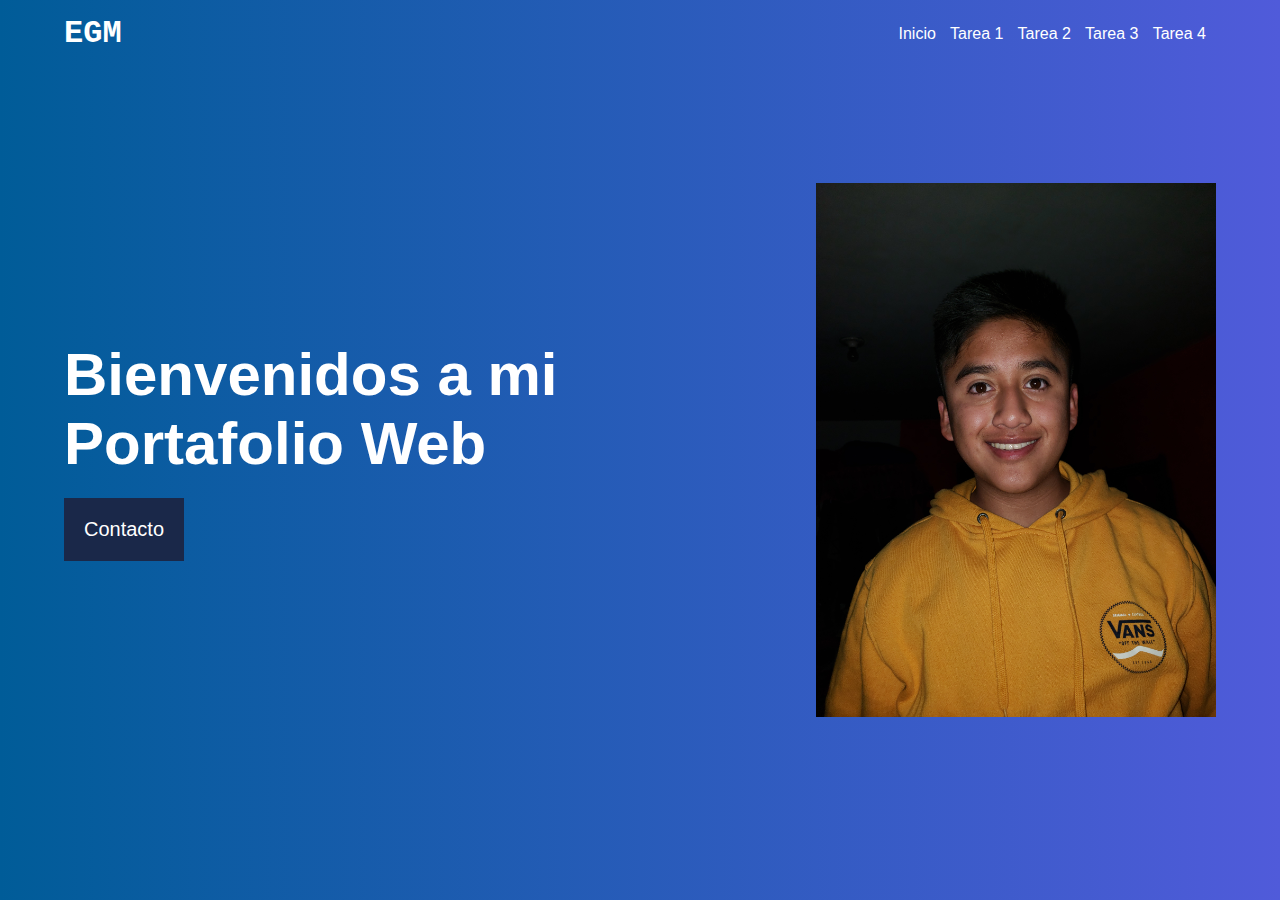
<file: index.html>
<!DOCTYPE html>
<html lang="es">
<head>
    <meta charset="UTF-8">
    <meta name="viewport" content="width=device-width, initial-scale=1.0">
    <title>Fondo animado</title>
    <link rel="stylesheet" href="styles.css">
</head>
<body>
    <header class="bg_animate">
        <div class="header_nav">
            <div class="contenedor">
                <h1>EGM</h1>
                <nav>
                    <a href="index.html">Inicio</a>
                    <a href="Tarea 1.html">Tarea 1</a>
                    <a href="Tarea 2.html">Tarea 2</a>
                    <a href="Tarea 3.html">Tarea 3</a>
                    <a href="Tarea 4.html">Tarea 4</a>
                </nav>
            </div>
        </div>

        <section class="banner contenedor">
            <secrion class="banner_title">
                <h2>Bienvenidos a mi <br> Portafolio Web</h2>
                <a href="Contacto.html" class="contacto">Contacto</a>
            </secrion>
            <div class="banner_img">
                <img src="foto de perfil.jpg" alt="">
            </div>
        </section>

        <div class="burbujas">
            <div class="burbuja"></div>
            <div class="burbuja"></div>
            <div class="burbuja"></div>
            <div class="burbuja"></div>
            <div class="burbuja"></div>
            <div class="burbuja"></div>
            <div class="burbuja"></div>
            <div class="burbuja"></div>
            <div class="burbuja"></div>
            <div class="burbuja"></div>
        </div>
    </header>
</body>
</html>
</file>
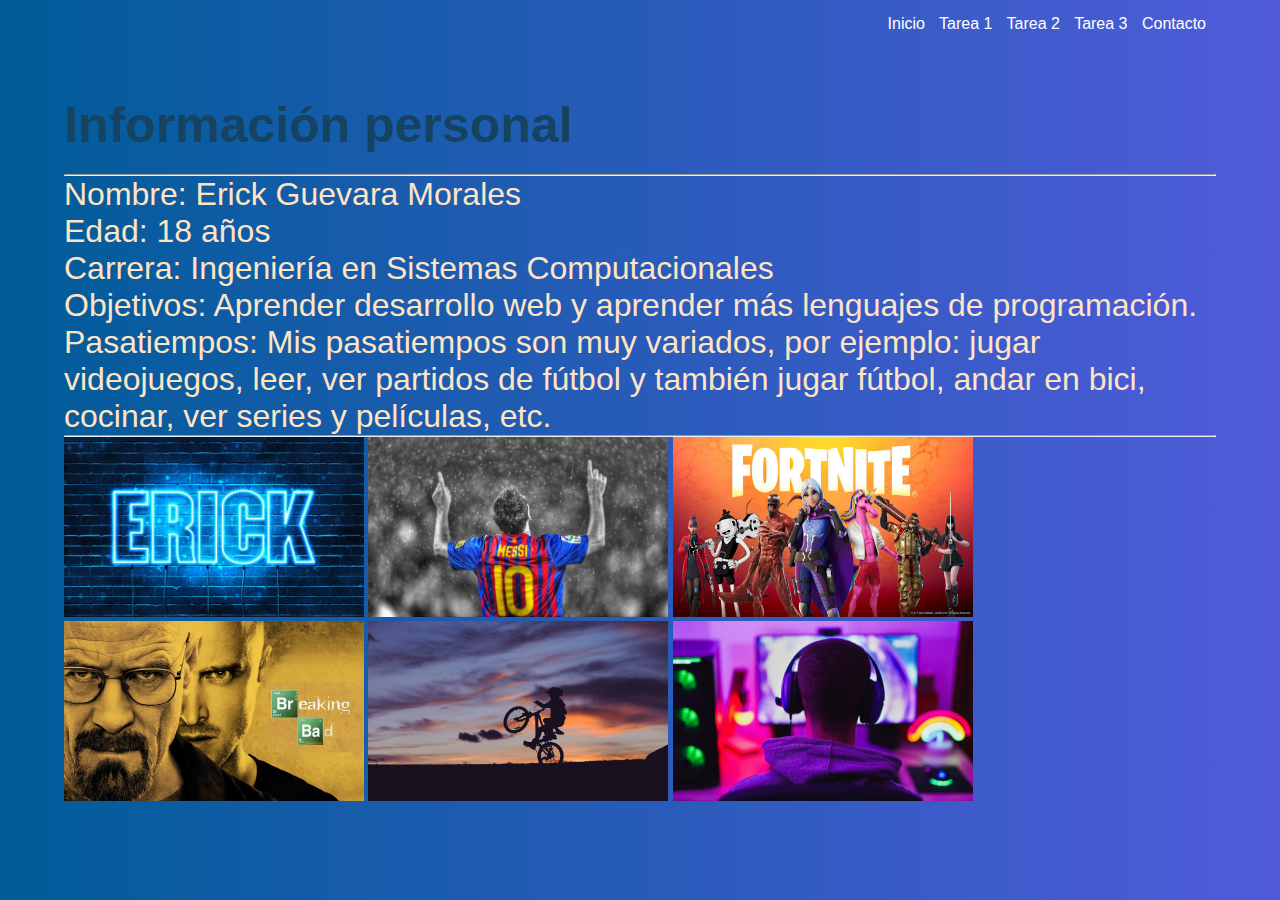
<file: Contacto.html>
<!DOCTYPE html>
<html lang="en">
<head>
    <meta charset="UTF-8">
    <meta http-equiv="X-UA-Compatible" content="IE=edge">
    <meta name="viewport" content="width=device-width, initial-scale=1.0">
    <title>Tarea 1</title>
    <link rel="stylesheet" href="contacto.css">
</head>
<body>
    <header class="bg_animate">
        <div class="header_nav">
            <div class="contenedor">
                <h1></h1>
                <nav>
                    <a href="index.html">Inicio</a>
                    <a href="Tarea 1.html">Tarea 1</a>
                    <a href="Tarea 2.html">Tarea 2</a>
                    <a href="Tarea 3.html">Tarea 3</a>
                    <a href="Contacto.html">Contacto</a>
                </nav>
            </div>
        </div>

        <section class="banner contenedor">
            <secrion class="banner_title">

                <h2>Información personal</h2>
                
                <hr>
    <p>Nombre: Erick Guevara Morales<br/></p>
    <p>Edad: 18 años<br/></p>
    <p>Carrera: Ingeniería en Sistemas Computacionales<br/></p>
    <p>Objetivos: Aprender desarrollo web y aprender más lenguajes de programación.</p>
    <p>Pasatiempos: Mis pasatiempos son muy variados, por ejemplo:  jugar videojuegos, leer, ver partidos de fútbol y también jugar fútbol, andar en bici, cocinar, ver series y películas, etc.  </p>
    <hr>
               <img src="erick.jpg" alt="">
                <img src="messi.jpg">
                <img src="fortinte.jpg">
                <img src="bad.jpg">
                <img src="bici.jpg">
                <img src="gamer.jpg">
     
                </div>
                
            </secrion>
        </section>

        <div class="burbujas">
            <div class="burbuja"></div>
            <div class="burbuja"></div>
            <div class="burbuja"></div>
            <div class="burbuja"></div>
            <div class="burbuja"></div>
            <div class="burbuja"></div>
            <div class="burbuja"></div>
            <div class="burbuja"></div>
            <div class="burbuja"></div>
            <div class="burbuja"></div>
        </div>
    </header>
    
</body>
</html>
</file>
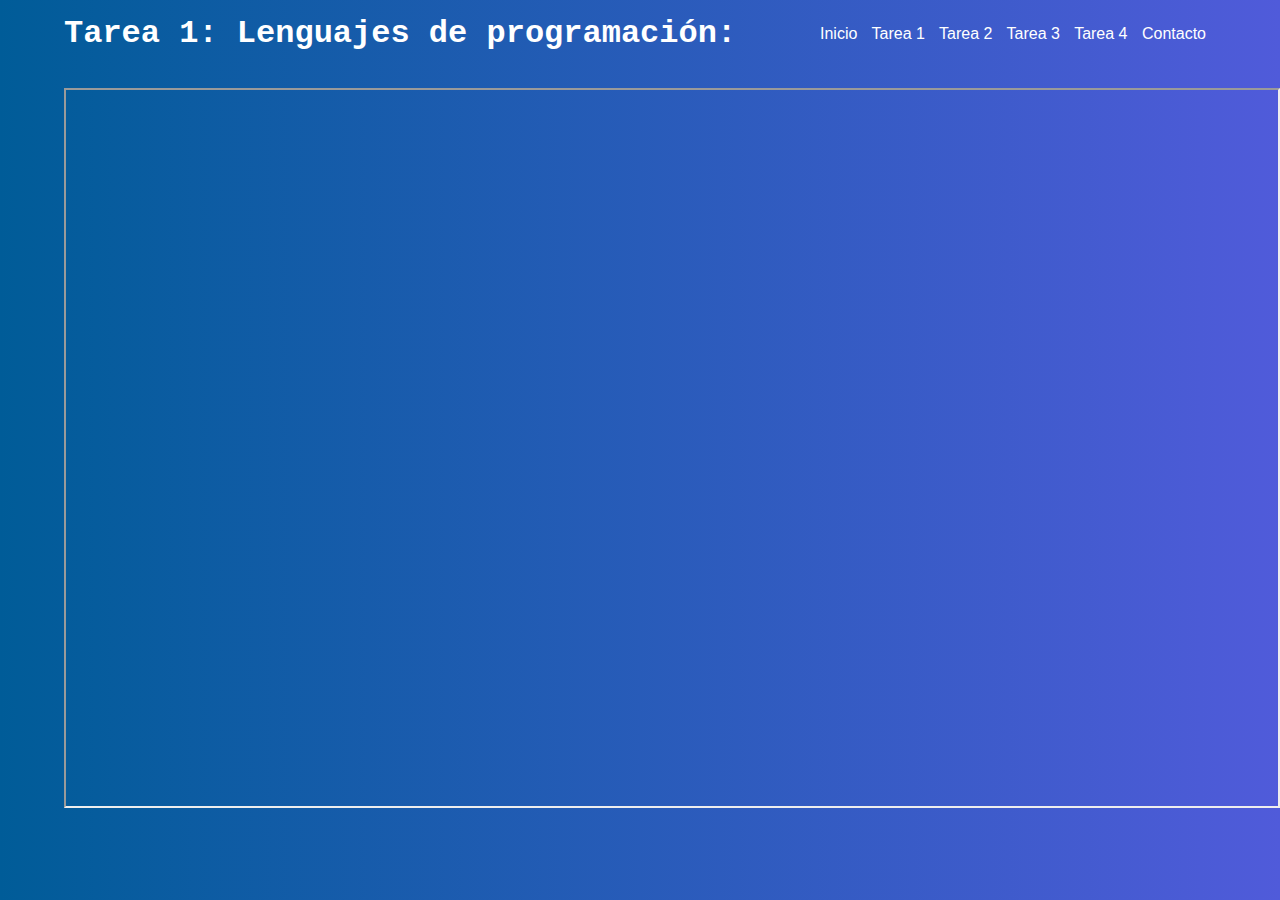
<file: Tarea 1.html>
<!DOCTYPE html>
<html lang="en">
<head>
    <meta charset="UTF-8">
    <meta http-equiv="X-UA-Compatible" content="IE=edge">
    <meta name="viewport" content="width=device-width, initial-scale=1.0">
    <title>Tarea 1</title>
    <link rel="stylesheet" href="estilos.css">
</head>
<body>
    <header class="bg_animate">
        <div class="header_nav">
            <div class="contenedor">
                <h1>Tarea 1: Lenguajes de programación:</h1>
                <nav>
                    <a href="index.html">Inicio</a>
                    <a href="Tarea 1.html">Tarea 1</a>
                    <a href="Tarea 2.html">Tarea 2</a>
                    <a href="Tarea 3.html">Tarea 3</a>
                    <a href="Tarea 4.html">Tarea 4</a>
                    <a href="Contacto.html">Contacto</a>
                </nav>
            </div>
        </div>

        <section class="banner contenedor">
            <secrion class="banner_title">

                <iframe src="Top 5 lenguajes de programación que mas contaminan.pdf">

    </iframe>
                    
                </div>
                
            </secrion>
        </section>

        <div class="burbujas">
            <div class="burbuja"></div>
            <div class="burbuja"></div>
            <div class="burbuja"></div>
            <div class="burbuja"></div>
            <div class="burbuja"></div>
            <div class="burbuja"></div>
            <div class="burbuja"></div>
            <div class="burbuja"></div>
            <div class="burbuja"></div>
            <div class="burbuja"></div>
        </div>
    </header>
    
</body>
</html>
</file>
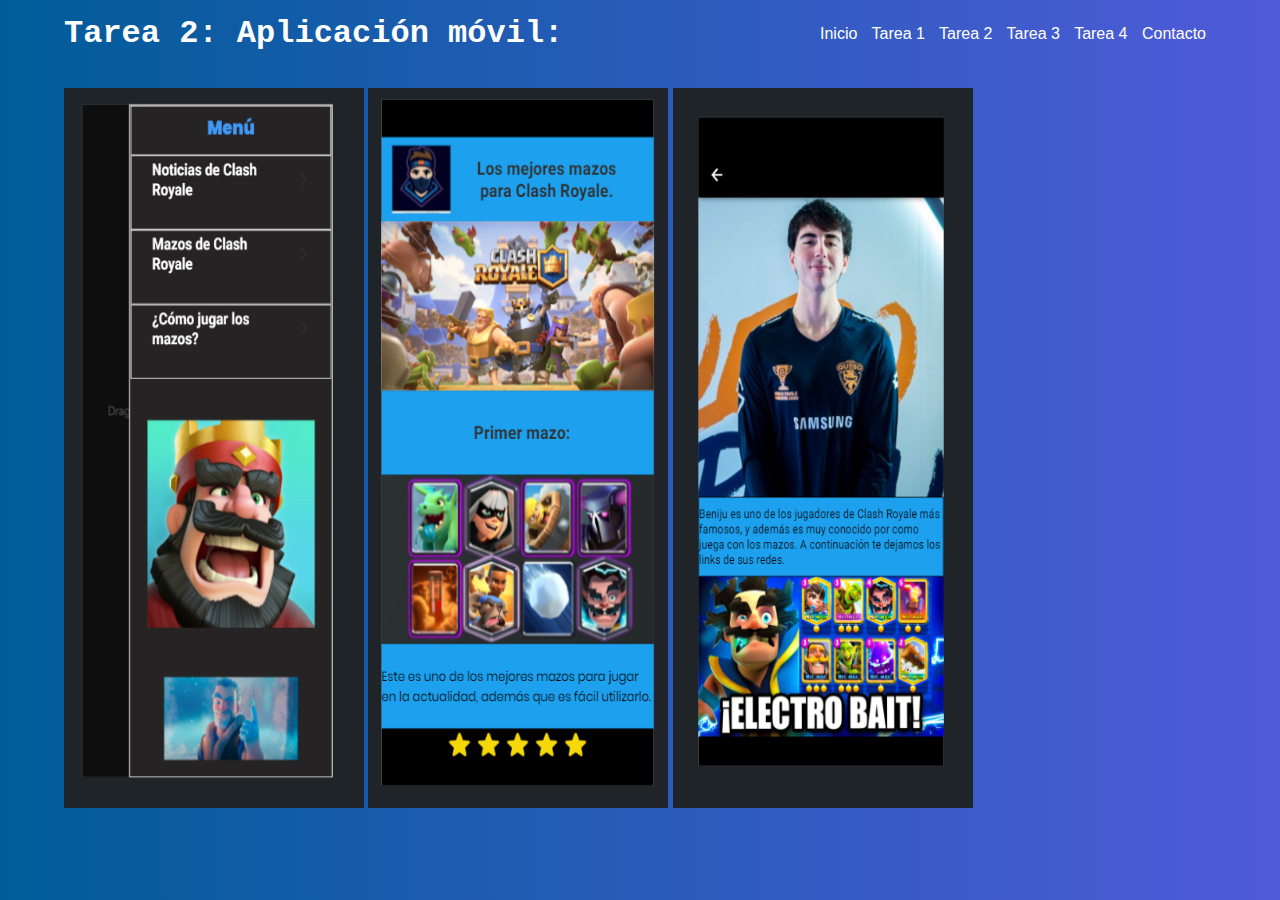
<file: Tarea 2.html>
<!DOCTYPE html>
<html lang="en">
<head>
    <meta charset="UTF-8">
    <meta http-equiv="X-UA-Compatible" content="IE=edge">
    <meta name="viewport" content="width=device-width, initial-scale=1.0">
    <title>Tarea 2</title>
    <link rel="stylesheet" href="estilos.css">
</head>
<body>
    <header class="bg_animate">
        <div class="header_nav">
            <div class="contenedor">
                <h1>Tarea 2: Aplicación móvil: </h1>
                <nav>
                    <a href="index.html">Inicio</a>
                    <a href="Tarea 1.html">Tarea 1</a>
                    <a href="Tarea 2.html">Tarea 2</a>
                    <a href="Tarea 3.html">Tarea 3</a>
                    <a href="Tarea 4.html">Tarea 4</a>
                    <a href="Contacto.html">Contacto</a>
                </nav>
            </div>
        </div>

        <section class="banner contenedor">
            <secrion class="banner_title">
                <img src="Imagen 1.PNG">
                <img src="Imagen 2.PNG">
                <img src="Imagen 3.PNG">
                    
                </div>
                
            </secrion>
        </section>

        <div class="burbujas">
            <div class="burbuja"></div>
            <div class="burbuja"></div>
            <div class="burbuja"></div>
            <div class="burbuja"></div>
            <div class="burbuja"></div>
            <div class="burbuja"></div>
            <div class="burbuja"></div>
            <div class="burbuja"></div>
            <div class="burbuja"></div>
            <div class="burbuja"></div>
        </div>
    </header>
    
</body>
</html>
</file>
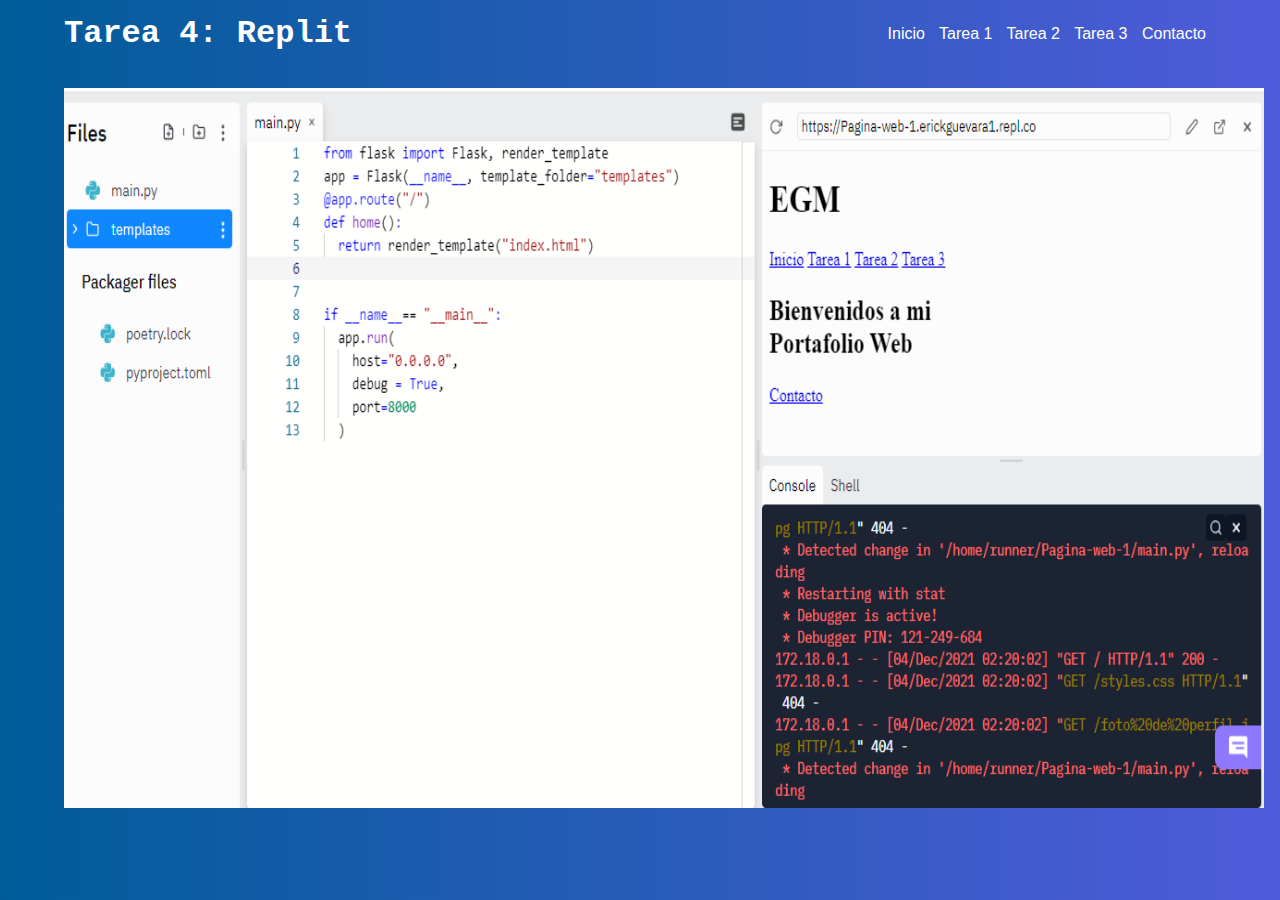
<file: Tarea 4.html>
<!DOCTYPE html>
<html lang="en">
<head>
    <meta charset="UTF-8">
    <meta http-equiv="X-UA-Compatible" content="IE=edge">
    <meta name="viewport" content="width=device-width, initial-scale=1.0">
    <title>Tarea 2</title>
    <link rel="stylesheet" href="replit.css">
</head>
<body>
    <header class="bg_animate">
        <div class="header_nav">
            <div class="contenedor">
                <h1>Tarea 4: Replit </h1>
                <nav>
                    <a href="index.html">Inicio</a>
                    <a href="Tarea 1.html">Tarea 1</a>
                    <a href="Tarea 2.html">Tarea 2</a>
                    <a href="Tarea 3.html">Tarea 3</a>
                    <a href="Contacto.html">Contacto</a>
                </nav>
            </div>
        </div>

        <section class="banner contenedor">
            <secrion class="banner_title">
                <img src="replit.PNG">
                    
                </div>
                
            </secrion>
        </section>

        <div class="burbujas">
            <div class="burbuja"></div>
            <div class="burbuja"></div>
            <div class="burbuja"></div>
            <div class="burbuja"></div>
            <div class="burbuja"></div>
            <div class="burbuja"></div>
            <div class="burbuja"></div>
            <div class="burbuja"></div>
            <div class="burbuja"></div>
            <div class="burbuja"></div>
        </div>
    </header>
    
</body>
</html>
</file>
<file: styles.css>
*{
    margin: 0;
    padding: 0;
    box-sizing: border-box;
}

body{
    font-family:'Franklin Gothic Medium', 'Arial Narrow', Arial, sans-serif
}

.contenedor{
    width: 90%;
    max-width: 1200px;
    margin: auto;
}

.bg_animate{
    width: 100%;
    height: 100vh;
    background: linear-gradient(to right, #005C98, #505BDA);
    position: relative;
    overflow: hidden;
}

.header_nav{
    width: 100%;
    position: absolute;
    top: 0;
    left: 0;
}

.header_nav .contenedor{
    display: flex;
    justify-content: space-between;
    align-items: center;
    padding: 15px 0;
}

.header_nav h1{
    color: #fff;
    font-family:'Courier New'; 
}

.header_nav nav a{
    color: #fff;
    text-decoration: none;
    margin-right: 10px;
}

.banner{
    display: flex;
    justify-content: space-between;
    align-items: center;
    height: 100%;
}

.banner_title h2{
    color: #fff;
    font-size: 60px;
    font-weight: 800;
    margin-bottom: 20px;
}

.banner_title h2{
    color: #fff;
    font-size: 60px;
    font-weight: 800;
    margin-bottom: 20px;
}

.banner_title .contacto{
    color: #fff;
    font-size: 20px;
    text-decoration: none;
    display: inline-block;
    background: #1A2849;
    padding: 20px;
}

.banner_img{
    animation: movimiento 2.5s linear infinite;
}

.banner_img img{
    width: 400px;
    display: block;
}



/* burbujas */

.burbuja{
    border-radius: 50%;
    background: #fff;
    opacity: .3;

    position: absolute;
    bottom: -150;
    
    animation: burbujas 3s linear infinite ;
}

.burbuja:nth-child(1){
    width: 80px;
    height: 80px;
    left: 5%;
    animation-duration: 3s;
    animation-delay: 3s;
}

.burbuja:nth-child(2){
    width: 100px;
    height: 100px;
    left: 35%;
    animation-duration: 3s;
    animation-delay: 5s;
}

.burbuja:nth-child(3){
    width: 20px;
    height: 20px;
    left: 15%;
    animation-duration: 1.5s;
    animation-delay: 7s;
}

.burbuja:nth-child(4){
    width: 50px;
    height: 50px;
    left: 90%;
    animation-duration: 6s;
    animation-delay: 3s;
}

.burbuja:nth-child(5){
    width: 70px;
    height: 70px;
    left: 65%;
    animation-duration: 3s;
    animation-delay: 1s;
}

.burbuja:nth-child(6){
    width: 20px;
    height: 20px;
    left: 50%;
    animation-duration: 4s;
    animation-delay: 5s;
}

.burbuja:nth-child(7){
    width: 20px;
    height: 20px;
    left: 50%;
    animation-duration: 4s;
    animation-delay: 5s;
}

.burbuja:nth-child(8){
    width: 100;
    height: 100px;
    left: 52%;
    animation-duration: 5s;
    animation-delay: 5s;
}

.burbuja:nth-child(9){
    width: 65px;
    height: 65px;
    left: 51%;
    animation-duration: 3s;
    animation-delay: 2s;
}

.burbuja:nth-child(10){
    width: 40px;
    height: 40px;
    left: 35%;
    animation-duration: 3s;
    animation-delay: 4s;
}


@keyframes burbujas{
    0%{
        bottom: 0;
        opacity: 0;
    }
    30%{
        transform: translateX(30px);
    }
    50%{
        opacity: .4;
    }
    100%{
        bottom: 100vh;
        opacity: 0;
    }
}

@keyframes movimiento{
    0%{
        transform: translateY(0);
    }
    50%{
        transform: translateY(30px);
    }
    100%{
        transform: translateY(0);
    }
}
</file>
<file: contacto.css>
*{
    margin: 0;
    padding: 0;
    box-sizing: border-box;
}

body{
    font-family:'Franklin Gothic Medium', 'Arial Narrow', Arial, sans-serif
}

.contenedor{
    width: 90%;
    max-width: 1200px;
    margin: auto;
}

.bg_animate{
    width: 100%;
    height: 100vh;
    background: linear-gradient(to right, #005C98, #505BDA);
    position: relative;
    overflow: hidden;
}

.header_nav{
    width: 100%;
    position: absolute;
    top: 0;
    left: 0;
}

.header_nav .contenedor{
    display: flex;
    justify-content: space-between;
    align-items: center;
    padding: 15px 0;
}

.header_nav h1{
    color: #fff;
    font-family:'Courier New'; 
}

.header_nav nav a{
    color: #fff;
    text-decoration: none;
    margin-right: 10px;
}

.banner{
    display: flex;
    justify-content: space-between;
    align-items: center;
    height: 100%;
}

.banner_title h2{
    color: #fff;
    font-size: 40px;
    font-weight: 800;
    margin-bottom: 20px;
}

.banner_title h2{
    color:#154360;
    font-size: 50px;
    font-weight: 800;
    margin-bottom: 20px;
}

.banner_title .contacto{
    color: #fff;
    font-size: 20px;
    text-decoration: none;
    display: inline-block;
    background: #1A2849;
    padding: 20px;
}

.banner_img{
    animation: movimiento 2.5s linear infinite;
}

.banner_img img{
    width: 400px;
    display: block;
}

iframe{
    width: 400%; 
    height: 80vh;
}

img{
    width: 300px;
    height: 20vh;
}

h3{
    color: #fff;
    font-size: 240%;
}

p{
    color:bisque; 
    font-size: 200%;
}



/* burbujas */

.burbuja{
    border-radius: 50%;
    background: #fff;
    opacity: .3;

    position: absolute;
    bottom: -150;
    
    animation: burbujas 3s linear infinite ;
}

.burbuja:nth-child(1){
    width: 80px;
    height: 80px;
    left: 5%;
    animation-duration: 3s;
    animation-delay: 3s;
}

.burbuja:nth-child(2){
    width: 100px;
    height: 100px;
    left: 35%;
    animation-duration: 3s;
    animation-delay: 5s;
}

.burbuja:nth-child(3){
    width: 20px;
    height: 20px;
    left: 15%;
    animation-duration: 1.5s;
    animation-delay: 7s;
}

.burbuja:nth-child(4){
    width: 50px;
    height: 50px;
    left: 90%;
    animation-duration: 6s;
    animation-delay: 3s;
}

.burbuja:nth-child(5){
    width: 70px;
    height: 70px;
    left: 65%;
    animation-duration: 3s;
    animation-delay: 1s;
}

.burbuja:nth-child(6){
    width: 20px;
    height: 20px;
    left: 50%;
    animation-duration: 4s;
    animation-delay: 5s;
}

.burbuja:nth-child(7){
    width: 20px;
    height: 20px;
    left: 50%;
    animation-duration: 4s;
    animation-delay: 5s;
}

.burbuja:nth-child(8){
    width: 100;
    height: 100px;
    left: 52%;
    animation-duration: 5s;
    animation-delay: 5s;
}

.burbuja:nth-child(9){
    width: 65px;
    height: 65px;
    left: 51%;
    animation-duration: 3s;
    animation-delay: 2s;
}

.burbuja:nth-child(10){
    width: 40px;
    height: 40px;
    left: 35%;
    animation-duration: 3s;
    animation-delay: 4s;
}


@keyframes burbujas{
    0%{
        bottom: 0;
        opacity: 0;
    }
    30%{
        transform: translateX(30px);
    }
    50%{
        opacity: .4;
    }
    100%{
        bottom: 100vh;
        opacity: 0;
    }
}

@keyframes movimiento{
    0%{
        transform: translateY(0);
    }
    50%{
        transform: translateY(30px);
    }
    100%{
        transform: translateY(0);
    }
}
</file>
<file: estilos.css>
*{
    margin: 0;
    padding: 0;
    box-sizing: border-box;
}

body{
    font-family:'Franklin Gothic Medium', 'Arial Narrow', Arial, sans-serif
}

.contenedor{
    width: 90%;
    max-width: 1200px;
    margin: auto;
}

.bg_animate{
    width: 100%;
    height: 100vh;
    background: linear-gradient(to right, #005C98, #505BDA);
    position: relative;
    overflow: hidden;
}

.header_nav{
    width: 100%;
    position: absolute;
    top: 0;
    left: 0;
}

.header_nav .contenedor{
    display: flex;
    justify-content: space-between;
    align-items: center;
    padding: 15px 0;
}

.header_nav h1{
    color: #fff;
    font-family:'Courier New'; 
}

.header_nav nav a{
    color: #fff;
    text-decoration: none;
    margin-right: 10px;
}

.banner{
    display: flex;
    justify-content: space-between;
    align-items: center;
    height: 100%;
}

.banner_title h2{
    color: #1A2849;
    font-size: 60px;
    font-weight: 800;
    margin-bottom: 20px;
}


.banner_title .contacto{
    color: #fff;
    font-size: 20px;
    text-decoration: none;
    display: inline-block;
    background: #1A2849;
    padding: 20px;
}

.banner_img{
    animation: movimiento 2.5s linear infinite;
}

.banner_img img{
    width: 400px;
    display: block;
}

iframe{
    width: 400%; 
    height: 80vh;
}

img{
    width: 300px;
    height: 80vh;
}

h3{
    color:#641E16;
    font-size: 240%;
}

p{
    color:#641E16;
    font-size: 200%;
}

p1{
    font-size: 190%;
}

/* burbujas */

.burbuja{
    border-radius: 50%;
    background: #fff;
    opacity: .3;

    position: absolute;
    bottom: -150;
    
    animation: burbujas 3s linear infinite ;
}

.burbuja:nth-child(1){
    width: 80px;
    height: 80px;
    left: 5%;
    animation-duration: 3s;
    animation-delay: 3s;
}

.burbuja:nth-child(2){
    width: 100px;
    height: 100px;
    left: 35%;
    animation-duration: 3s;
    animation-delay: 5s;
}

.burbuja:nth-child(3){
    width: 20px;
    height: 20px;
    left: 15%;
    animation-duration: 1.5s;
    animation-delay: 7s;
}

.burbuja:nth-child(4){
    width: 50px;
    height: 50px;
    left: 90%;
    animation-duration: 6s;
    animation-delay: 3s;
}

.burbuja:nth-child(5){
    width: 70px;
    height: 70px;
    left: 65%;
    animation-duration: 3s;
    animation-delay: 1s;
}

.burbuja:nth-child(6){
    width: 20px;
    height: 20px;
    left: 50%;
    animation-duration: 4s;
    animation-delay: 5s;
}

.burbuja:nth-child(7){
    width: 20px;
    height: 20px;
    left: 50%;
    animation-duration: 4s;
    animation-delay: 5s;
}

.burbuja:nth-child(8){
    width: 100;
    height: 100px;
    left: 52%;
    animation-duration: 5s;
    animation-delay: 5s;
}

.burbuja:nth-child(9){
    width: 65px;
    height: 65px;
    left: 51%;
    animation-duration: 3s;
    animation-delay: 2s;
}

.burbuja:nth-child(10){
    width: 40px;
    height: 40px;
    left: 35%;
    animation-duration: 3s;
    animation-delay: 4s;
}


@keyframes burbujas{
    0%{
        bottom: 0;
        opacity: 0;
    }
    30%{
        transform: translateX(30px);
    }
    50%{
        opacity: .4;
    }
    100%{
        bottom: 100vh;
        opacity: 0;
    }
}

@keyframes movimiento{
    0%{
        transform: translateY(0);
    }
    50%{
        transform: translateY(30px);
    }
    100%{
        transform: translateY(0);
    }
}
</file>
<file: replit.css>
*{
    margin: 0;
    padding: 0;
    box-sizing: border-box;
}

body{
    font-family:'Franklin Gothic Medium', 'Arial Narrow', Arial, sans-serif
}

.contenedor{
    width: 90%;
    max-width: 1200px;
    margin: auto;
}

.bg_animate{
    width: 100%;
    height: 100vh;
    background: linear-gradient(to right, #005C98, #505BDA);
    position: relative;
    overflow: hidden;
}

.header_nav{
    width: 100%;
    position: absolute;
    top: 0;
    left: 0;
}

.header_nav .contenedor{
    display: flex;
    justify-content: space-between;
    align-items: center;
    padding: 15px 0;
}

.header_nav h1{
    color: #fff;
    font-family:'Courier New'; 
}

.header_nav nav a{
    color: #fff;
    text-decoration: none;
    margin-right: 10px;
}

.banner{
    display: flex;
    justify-content: space-between;
    align-items: center;
    height: 100%;
}

.banner_title h2{
    color: #1A2849;
    font-size: 60px;
    font-weight: 800;
    margin-bottom: 20px;
}


.banner_title .contacto{
    color: #fff;
    font-size: 20px;
    text-decoration: none;
    display: inline-block;
    background: #1A2849;
    padding: 20px;
}

.banner_img{
    animation: movimiento 2.5s linear infinite;
}



iframe{
    width: 400%; 
    height: 80vh;
}

img{
    width: 1200px;
    height: 80vh;
}

h3{
    color:#641E16;
    font-size: 240%;
}

p{
    color:#641E16;
    font-size: 200%;
}

/* burbujas */

.burbuja{
    border-radius: 50%;
    background: #fff;
    opacity: .3;

    position: absolute;
    bottom: -150;
    
    animation: burbujas 3s linear infinite ;
}

.burbuja:nth-child(1){
    width: 80px;
    height: 80px;
    left: 5%;
    animation-duration: 3s;
    animation-delay: 3s;
}

.burbuja:nth-child(2){
    width: 100px;
    height: 100px;
    left: 35%;
    animation-duration: 3s;
    animation-delay: 5s;
}

.burbuja:nth-child(3){
    width: 20px;
    height: 20px;
    left: 15%;
    animation-duration: 1.5s;
    animation-delay: 7s;
}

.burbuja:nth-child(4){
    width: 50px;
    height: 50px;
    left: 90%;
    animation-duration: 6s;
    animation-delay: 3s;
}

.burbuja:nth-child(5){
    width: 70px;
    height: 70px;
    left: 65%;
    animation-duration: 3s;
    animation-delay: 1s;
}

.burbuja:nth-child(6){
    width: 20px;
    height: 20px;
    left: 50%;
    animation-duration: 4s;
    animation-delay: 5s;
}

.burbuja:nth-child(7){
    width: 20px;
    height: 20px;
    left: 50%;
    animation-duration: 4s;
    animation-delay: 5s;
}

.burbuja:nth-child(8){
    width: 100;
    height: 100px;
    left: 52%;
    animation-duration: 5s;
    animation-delay: 5s;
}

.burbuja:nth-child(9){
    width: 65px;
    height: 65px;
    left: 51%;
    animation-duration: 3s;
    animation-delay: 2s;
}

.burbuja:nth-child(10){
    width: 40px;
    height: 40px;
    left: 35%;
    animation-duration: 3s;
    animation-delay: 4s;
}


@keyframes burbujas{
    0%{
        bottom: 0;
        opacity: 0;
    }
    30%{
        transform: translateX(30px);
    }
    50%{
        opacity: .4;
    }
    100%{
        bottom: 100vh;
        opacity: 0;
    }
}

@keyframes movimiento{
    0%{
        transform: translateY(0);
    }
    50%{
        transform: translateY(30px);
    }
    100%{
        transform: translateY(0);
    }
}
</file>
